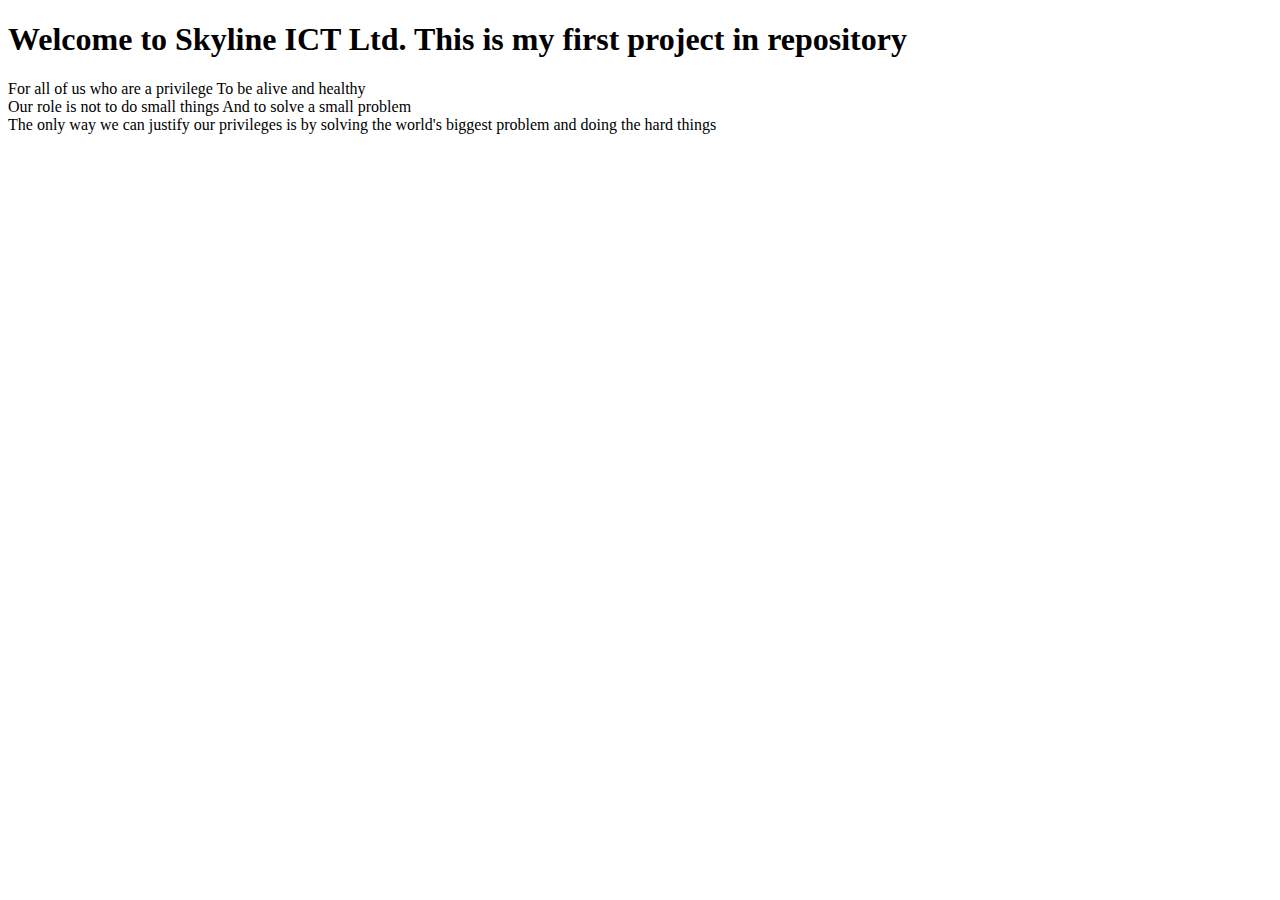
<file: index.html>
<!DOCTYPE html>
<html lang="en">
<head>
  <meta charset="UTF-8">
  <meta name="viewport" content="width=device-width, initial-scale=1.0">
  <title>PASS-37534_cohort_15</title>
</head>
<body>
  <h1>Welcome to Skyline ICT Ltd. 
    This is my first project in repository</h1>
    <p>For all of us who are a privilege
      To be alive and healthy <br>
      Our role is not to do small things
      And to solve a small problem <br>
      The only way we can justify our privileges is by solving the world's biggest problem and doing the hard things</p>
</body>
</html>
</file>
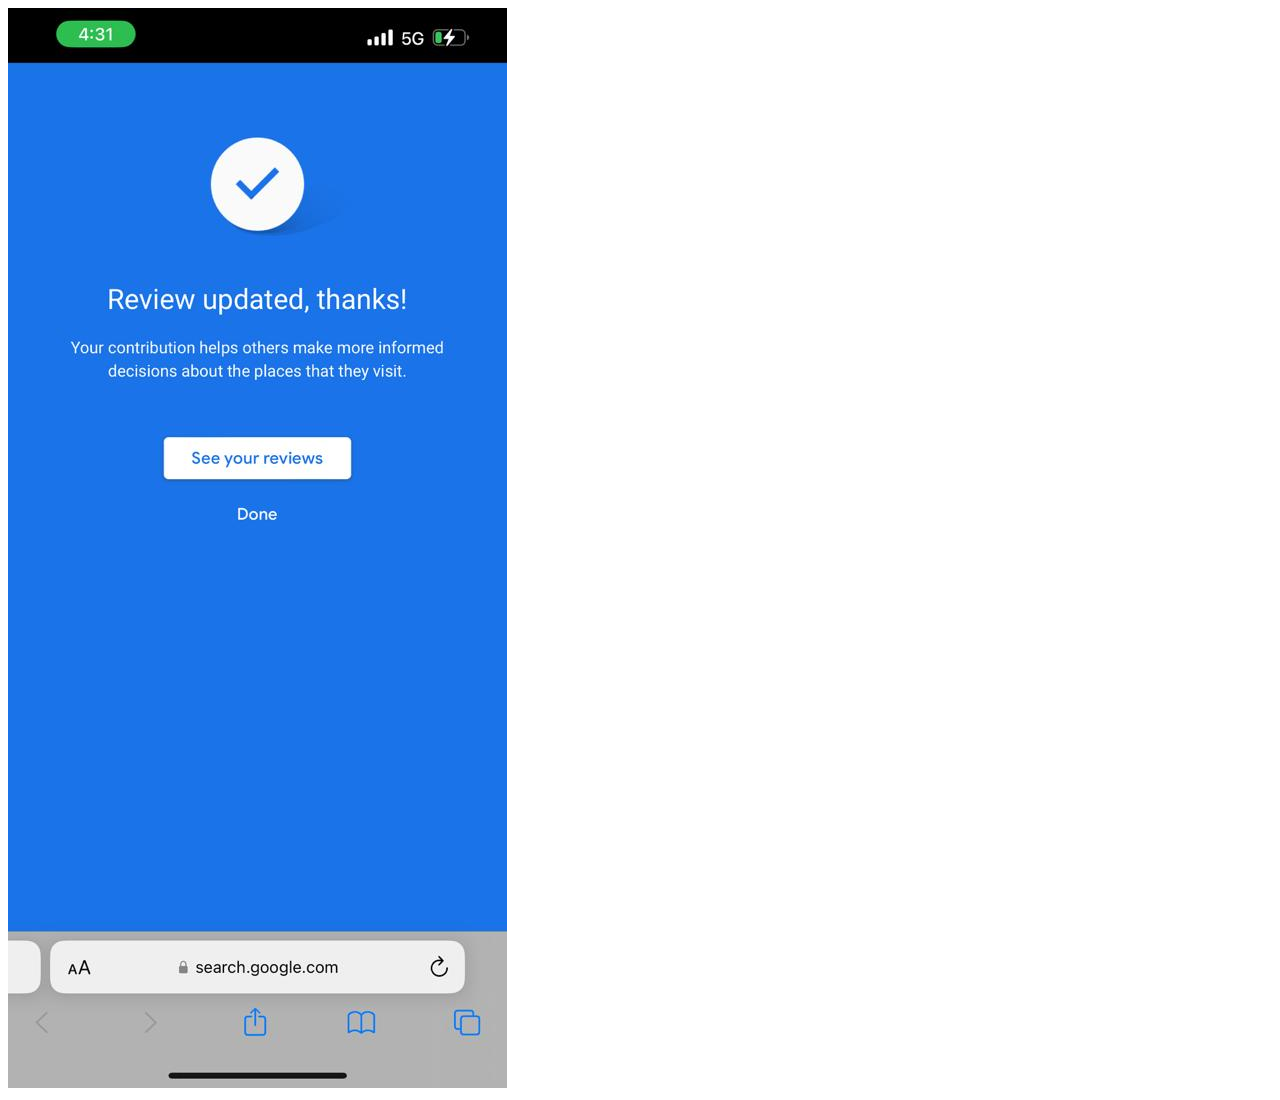
<file: review.html>
<!DOCTYPE html>
<html lang="en">
<head>
  <meta charset="UTF-8">
  <meta name="viewport" content="width=device-width, initial-scale=1.0">
  <title>PASS-37534_cohort_15</title>
</head>
<body>
  <img src="image.jpg" alt="">
</body>
</html>
</file>
